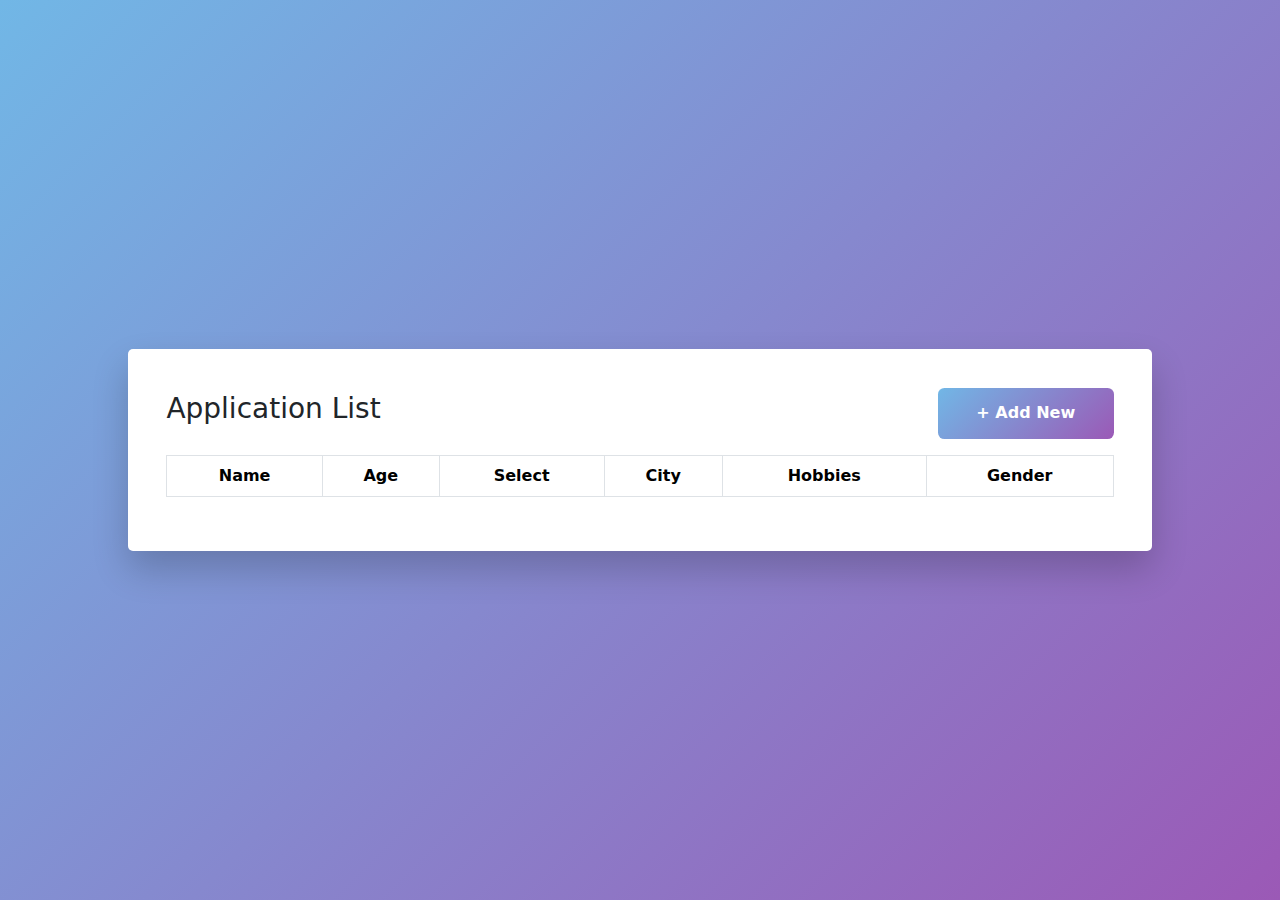
<file: index.html>
<!DOCTYPE html>
<html lang="en">
<head>
    <meta charset="UTF-8">
    <meta name="viewport" content="width=device-width, initial-scale=1.0">
    <title>Application List</title>
    <link href="https://cdn.jsdelivr.net/npm/bootstrap@5.3.3/dist/css/bootstrap.min.css" rel="stylesheet">
    <style>
        body {
            background: linear-gradient(135deg, #71b7e6, #9b59b6);
            display: flex;
            justify-content: center;
            align-items: center;
            min-height: 100vh;
            margin: 0;
        }

        .container {
            width: 90%;
            max-width: 80vw;
            background: #fff;
            padding: 3%;
            border-radius: 5px;
            box-shadow: 0 2vh 4vh rgba(0, 0, 0, 0.2);
        }

        .btn-add {
            background: linear-gradient(135deg, #71b7e6, #9b59b6);
            border: none;
            color: white;
            padding: 1.5vh 3vw;
            border-radius: 0.5vw;
            text-decoration: none;
            font-weight: bold;
            transition: 0.3s;
        }

        .btn-add:hover {
            opacity: 0.9;
        }

        table {
            width: 100%;
            text-align: center;
        }

        th, td {
            padding: 1vh 1vw;
        }

        .btn-delete, .btn-edit{
            width: 50%; 
            margin-top: 0.9vh;
            background: linear-gradient(135deg, #71b7e6, #9b59b6);
            color: white;
            border: none;
            padding: 1vh 2vw;
            font-size: 1rem;
            cursor: pointer;
            border-radius: 0.5vw;
            font-weight: bold;
            transition: background 0.3s ease-in-out;
        }

        @media (max-width: 600px) {
    .container {
        padding: 4%;
        width: 95%;
        max-width: 100%;
    }

    .btn-add {
        display: block;
        width: 40%;
        text-align: center;
    }

    .table-responsive {
        overflow-x: auto;
        width: 100%;
        display: block;
    }

    .table {
        font-size: 0.9rem;
        width: 100%; 
        border-collapse: collapse;
        white-space: nowrap; 
    }

    th, td {
        padding: 1vh;
        text-align: left;
    }

    .table thead {
        display: none; 
    }

    .table tbody,
    .table tr {
        display: block;
        width: 100%;
        margin-bottom: 10px;
        border: 0.2vh solid #ddd;
        border-radius: 1vw;
        overflow: hidden;
    }

    .table td {
        display: flex;
        justify-content: space-between;
        padding: 2vw 2vw;
        border-bottom: 0.2vh solid #ddd;
        font-size: 1rem;
    }

    .table td::before {
        content: attr(data-label);
        font-weight: bold;
        text-transform: capitalize;
    }

    .action-buttons {
        display: flex;
        justify-content: space-between;
        gap: 2vw;
        padding: 2vh 0;
    }

    .btn-edit, .btn-delete {
        font-size: 0.9rem;
        padding: 2vh 2vw;
        width: 48%;
        text-align: center;
        gap: 2vh;
    }
}

    </style>
</head>
<body>

    <div class="container">
        <div class="d-flex justify-content-between align-items-center mb-3">
            <h3>Application List</h3>
            <a href="form.html" class="btn btn-add">+ Add New</a>
        </div>
        <div class="table-responsive">
            <table class="table table-bordered table-striped">
                <thead>
                    <tr>
                        <th scope="col">Name</th>
                        <th scope="col">Age</th>
                        <th scope="col">Select</th>
                        <th scope="col">City</th>
                        <th scope="col">Hobbies</th>
                        <th scope="col">Gender</th>
                    </tr>
                </thead>
                <tbody id="data-output"></tbody>
            </table>
        </div>
    </div>

    <script src="table.js"></script>
</body>
</html>
</file>
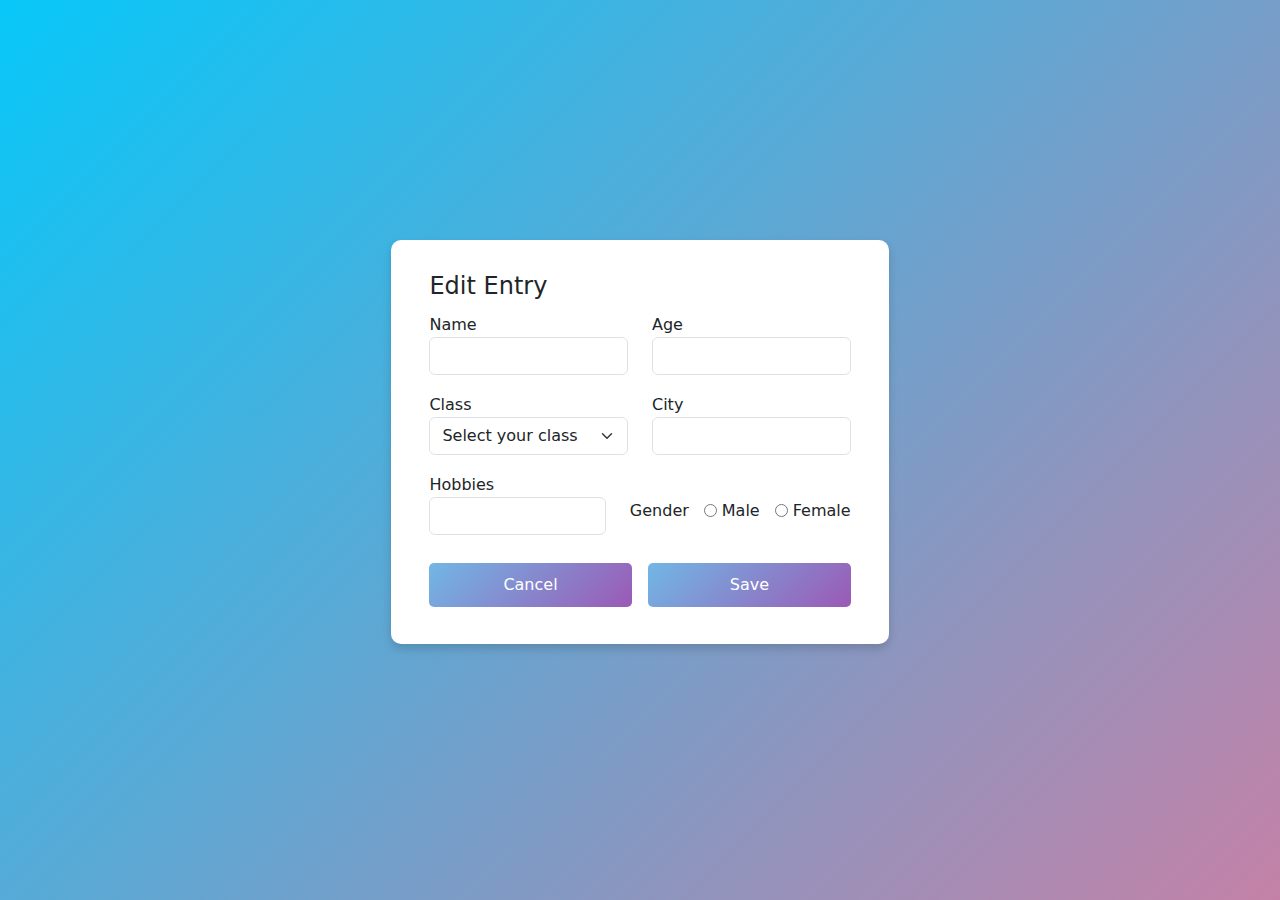
<file: edit.html>
<!DOCTYPE html>
<html lang="en">
<head>
    <meta charset="UTF-8">
    <meta name="viewport" content="width=device-width, initial-scale=1.0">
    <title>Edit Entry</title>
    <link href="https://cdn.jsdelivr.net/npm/bootstrap@5.3.3/dist/css/bootstrap.min.css" rel="stylesheet" integrity="sha384-QWTKZyjpPEjISv5WaRU9OFeRpok6YctnYmDr5pNlyT2bRjXh0JMhjY6hW+ALEwIH" crossorigin="anonymous">
    <link rel="stylesheet" href="form.css">
</head>
<body>
<form class="row g-3" id="edit-form">
    <div class="container">
        <div class="title" style="font-size:x-large;">Edit Entry</div>
        <input type="hidden" id="index">
        <div class="content">
          <div class="row"> 
            <div class="form-group col"> 
                <label for="name">Name</label>
              <input class="form-control" type="text" id="name" required>
            </div>

            <div class="form-group col">
              <label for="age">Age</label>
              <input class="form-control" type="number" id="age" required>
            </div>
          </div> 
          <div class="row">
            <div class="form-group col">
              <label for="studentclass">Class</label>
              <select class="form-select" id="select" required>
                <option value="">Select your class</option>
                <option value="BCA">BCA</option>
                <option value="BBA">BBA</option>   
                <option value="BCom">BCom </option>
              </select>
            </div>
            
            <div class="form-group col">
              <label for="city">City</label>
              <input class="form-control" id="city" type="text" required>
            </div>
          </div>
          <div class="row">
            <div class="form-group col">
              <label for="hobbies">Hobbies</label>
              <input class="form-control" id="hobbies" type="text"required>
            </div>
            
            <div class="form-group col" id="gender">
              <label  class="control-label">Gender</label>
              <label class="radio inline">
                <input type="radio" value="Male" name="gender" id="gender-male" required>
                Male
              </label>
              <label class="radio inline">
                <input type="radio" value="Female" name="gender" id="gender-female">
                Female
              </label>
            </div>
        </div> 
        </div>
            <div class="form-group">
                <button type="button" id="cancelBtn" class="btn-action btn-cancel">Cancel</button>
                <button type="submit" name="submit" class="btn-action">Save</button>
            </div>
    </div>
</form>


    <script src="edit.js"></script>
</body>
</html>
</file>
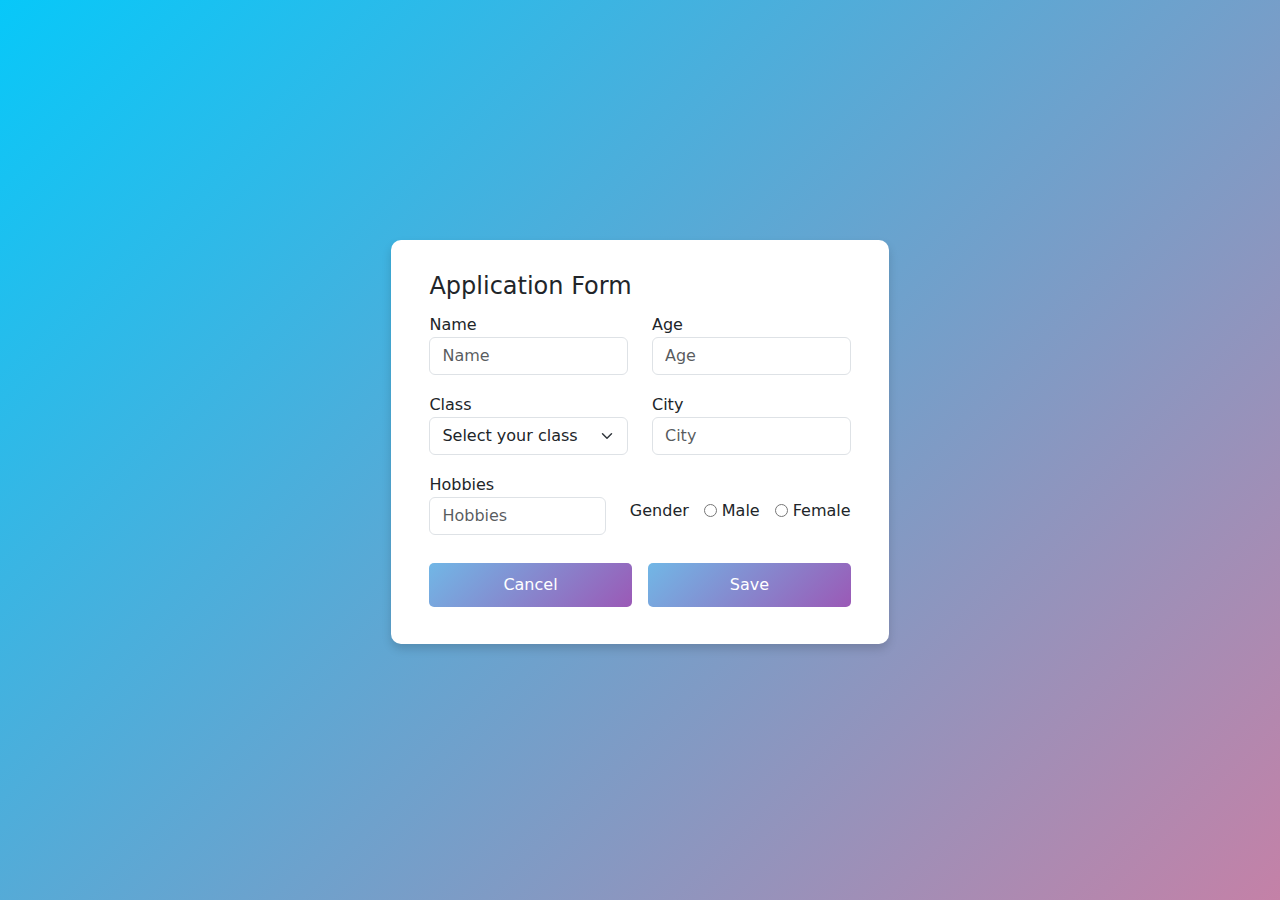
<file: form.html>
<!DOCTYPE html>
<html lang="en">
<head>
  <meta charset="UTF-8">
  <meta name="viewport" content="width=device-width, initial-scale=1.0">
  <title>Application Form</title>
  <link href="https://cdn.jsdelivr.net/npm/bootstrap@5.3.3/dist/css/bootstrap.min.css" rel="stylesheet" integrity="sha384-QWTKZyjpPEjISv5WaRU9OFeRpok6YctnYmDr5pNlyT2bRjXh0JMhjY6hW+ALEwIH" crossorigin="anonymous">
  <link rel="stylesheet" href="form.css">
</head>
<body>
  <form class="row g-3" id="data-form" method="POST">
      
      <div class="container">
        <div class="title" style="font-size:x-large;">Application Form</div>
        <div class="content">
          <div class="row">
            <div class="form-group col">
              <label for="name">Name</label>
              <input class="form-control" type="text" id="name" name="name" placeholder="Name" required>
            </div>

            <div class="form-group col">
              <label for="age">Age</label>
              <input class="form-control" type="number" id="age" name="age" placeholder="Age" required>
            </div>
          </div> 
          <div class="row">
            <div class="form-group col">
              <label for="studentclass">Class</label>
              <select class="form-select" name="select" id="select" required>
                <option value="">Select your class</option>
                <option value="BCA">BCA</option>
                <option value="BBA">BBA</option>   
                <option value="BCom">BCom</option>
              </select>
            </div>
            
            <div class="form-group col">
              <label for="city">City</label>
              <input class="form-control" name="city" id="city" type="text" placeholder="City" required>
            </div>
          </div>
          <div class="row">
            <div class="form-group col">
              <label for="hobbies">Hobbies</label>
              <input class="form-control" name="hobbies" id="hobbies" type="text" placeholder="Hobbies" required>
            </div>
            
            <div class="form-group col" id="gender">
              <label  class="control-label">Gender</label>
              <label class="radio inline">
                <input type="radio" value="Male" name="gender" id="gender-male" required>
                Male
              </label>
              <label class="radio inline">
                <input type="radio" value="Female" name="gender" id="gender-female">
                Female
              </label>
            </div>
          </div> 
      </div>
      <div class="form-group">
        <button type="button" id="cancelBtn" class="btn-action">Cancel</button>
        <button type="submit" name="submit" class="btn-action">Save</button>
      </div>
    
      
      </div>
 
  </form>
  <script src="https://code.jquery.com/jquery-3.7.1.js" integrity="sha256-eKhayi8LEQwp4NKxN+CfCh+3qOVUtJn3QNZ0TciWLP4=" crossorigin="anonymous"></script>
  <!-- <script src="https://cdn.jsdelivr.net/npm/bootstrap@5.3.3/dist/js/bootstrap.bundle.min.js" integrity="sha384-YvpcrYf0tY3lHB60NNkmXc5s9fDVZLESaAA55NDzOxhy9GkcIdslK1eN7N6jIeHz" crossorigin="anonymous"></script> -->
   <script src="form.js"></script>
</body>
</html>
</file>
<file: form.css>
body {
    height: 100vh;
    display: flex;
    justify-content: center;
    align-items: center;
    background: linear-gradient(135deg, #07C8F9, #C481A7);
    padding: 2%; 
    min-height: 100vh;
    margin:0;
}

.container {
    width: 90%; 
    padding: 5% 7%;
    background-color: #fff;
    box-shadow: 0 5px 10px rgba(0, 0, 0, 0.15);
    border-radius: 10px;
    min-width: 50vh;
    
}

.form-group {
    display: flex;
    flex-wrap: wrap;
    justify-content: space-between;
    margin: 1vh 0;
}

#gender {
    padding-top: 3%;
    display: flex;
    flex-direction: row; 
    align-items: center;
    gap: 15px;
    flex-wrap: nowrap; 
}

#gender label {
    display: flex;
    align-items: center;
    gap: 5px;
    margin-bottom: 0;
}

.form-group .btn-action {
    width: 48%; 
    margin-top: 10px;
    background: linear-gradient(135deg, #71b7e6, #9b59b6);
    color: white;
    border: none;
    padding: 10px;
    font-size: 16px;
    cursor: pointer;
    border-radius: 5px;
    transition: background 0.3s ease-in-out;
}

.form-group .btn-action:hover {
    background: linear-gradient(135deg, #5a9bd6, #8c47a1);
}

@media (max-width: 576px) {
    .container {
        padding: 5% 7%;
        min-width: 90vw;
        max-width: 95%;
    }

    .form-group {
        flex-direction: column;
        align-items: flex-start;
        width: 100%;
    }

    .row {
        flex-direction: column;
        width: 100%;
    }

    .form-group input,
    .form-group select {
        width: 100%;
    }

    #gender {
        flex-wrap: wrap; 
        gap: 5px;
    }

    .form-group .btn-action {
        width: 100%;
    }
}
</file>
